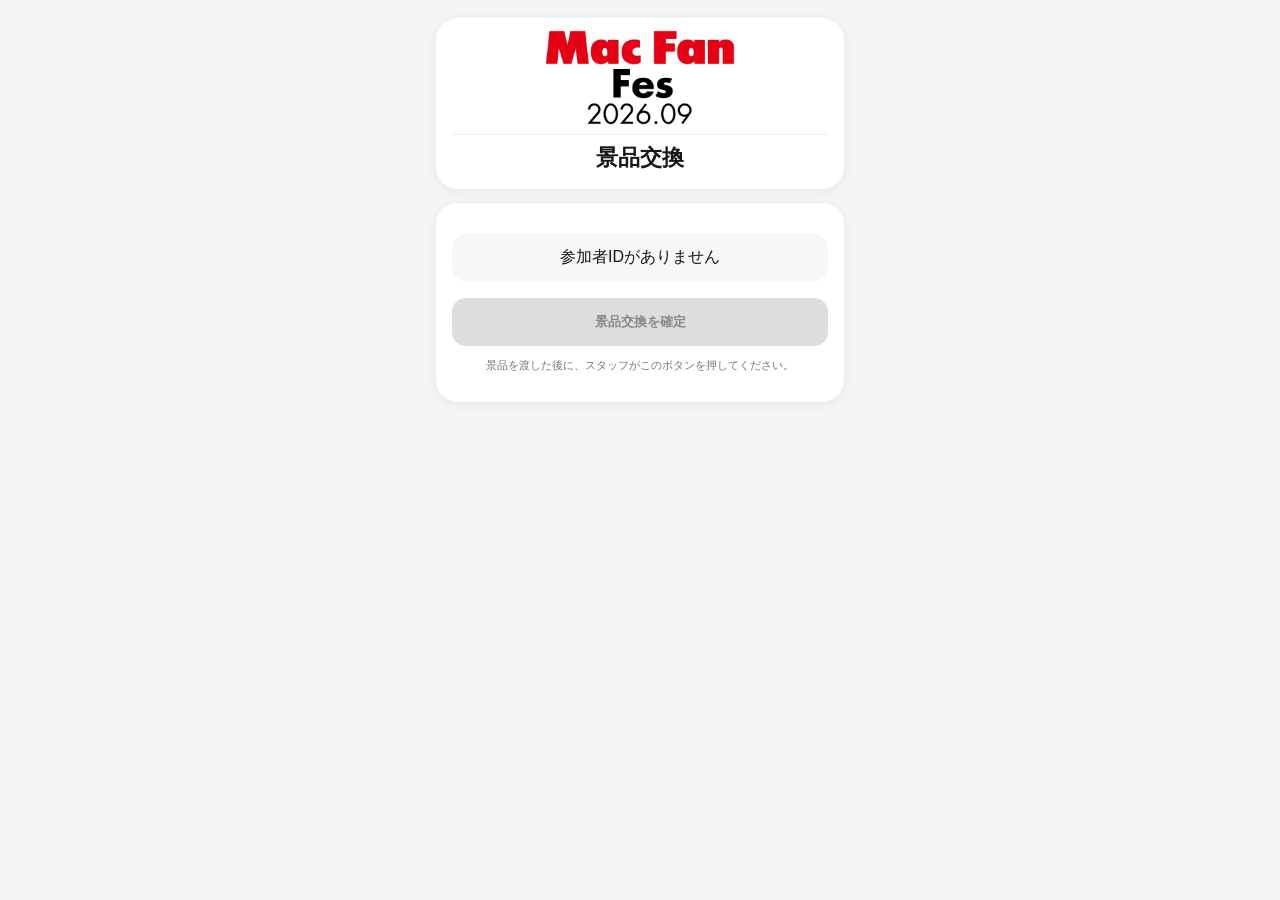
<file: public/staff.html>
<!doctype html><html lang="ja"><head><meta charset="utf-8"><meta name="viewport" content="width=device-width,initial-scale=1"><title>Mac Fan Fes 景品交換</title><link rel="stylesheet" href="style.css"></head><body><main class="wrap"><header class="hero"><img src="macfan-logo.jpg" alt="Mac Fan Fes 2026.09"><div class="rule"></div><h1>景品交換</h1></header><section class="card"><div id="staffState" class="status">確認中...</div><button id="exchangeBtn" class="staff-confirm" disabled>景品交換を確定</button><p class="staff-note">景品を渡した後に、スタッフがこのボタンを押してください。</p></section></main><div id="toast"></div><script src="staff.js"></script></body></html>
</file>
<file: public/style.css>
*{box-sizing:border-box}body{margin:0;background:#f5f5f7;color:#171717;font-family:-apple-system,BlinkMacSystemFont,"Segoe UI","Noto Sans JP",sans-serif}.wrap{max-width:440px;margin:auto;padding:18px 16px 36px}.hero,.card{background:#fff;border-radius:22px;padding:16px;margin-bottom:14px;box-shadow:0 2px 12px #00000010}.hero{text-align:center;padding-top:12px}.hero>img{display:block;width:190px;max-height:96px;object-fit:contain;margin:0 auto}.rule{height:1px;background:#eee;margin:9px 0 8px}.hero h1{font-size:22px;margin:0;font-weight:900}.hero p{font-size:13px;margin:4px 0 0;color:#555}.top{display:flex;justify-content:space-between;align-items:center}.top small{display:block;color:#aaa;font-size:10px}.top b{font:700 13px monospace}.top strong{background:#f3f3f3;border-radius:18px;padding:7px 12px}.grid{display:grid;grid-template-columns:repeat(3,1fr);gap:9px;margin-top:16px}.stamp{position:relative;aspect-ratio:1;border:1px dashed #d6d6d6;background:#fff;border-radius:16px;padding:9px;display:flex;align-items:center;justify-content:center}.stamp img{width:100%;height:100%;object-fit:contain}.stamp.got{border:2px solid #e60012;box-shadow:0 4px 10px #e6001218}.check{position:absolute;right:5px;top:5px;width:25px;height:25px;background:#e60012;color:#fff;border-radius:50%;display:grid;place-items:center;font-weight:900}.status{margin-top:16px;background:#f7f7f7;border-radius:16px;padding:14px;text-align:center}.status b{font-size:18px}.done{color:#07844c}.prize{margin-bottom:14px;padding:18px;border-radius:22px;color:#fff;background:linear-gradient(135deg,#d90012,#111)}.photo{height:120px;margin:14px 0;border:1px solid #ffffff55;background:#ffffff16;border-radius:16px;display:grid;place-items:center;font-size:13px}.prize h2{font-size:19px;margin:0}summary{font-weight:800;cursor:pointer}li{font-size:12px;margin:7px 0;line-height:1.5}.demo h2,.staff h2{font-size:15px;margin:0 0 10px}.buttons{display:grid;grid-template-columns:repeat(3,1fr);gap:7px}.buttons button,.staff button{border:1px solid #ddd;background:#fff;border-radius:13px;padding:10px 5px;font-size:11px;font-weight:700}.staff button{width:100%;background:#000;color:#fff;border:0}.staff button:disabled{background:#ddd}.reset{display:block;margin:18px auto;border:0;background:none;color:#999}.foot{text-align:center;color:#aaa;font-size:10px}#toast{display:none;position:fixed;bottom:18px;left:50%;transform:translateX(-50%);width:calc(100% - 32px);max-width:400px;background:#000;color:#fff;padding:13px;border-radius:16px;text-align:center;font-weight:700}.photo img{max-width:100%;max-height:100%;object-fit:contain;display:block}
/* Mobile stability refinements */
.wrap{width:100%;overflow-x:hidden;padding-bottom:calc(88px + env(safe-area-inset-bottom))}
.card{min-width:0}
.grid{width:100%;grid-template-columns:repeat(3,minmax(0,1fr));gap:7px}
.stamp{min-width:0;width:100%;padding:7px;overflow:visible}
.stamp img{max-width:100%;max-height:100%;object-fit:contain}
.check{right:4px;top:4px;width:22px;height:22px;font-size:14px}
.stamp:nth-child(3) img{transform:scale(.92)}
.stamp:nth-child(6) img{transform:scale(.94)}
.status{position:relative;z-index:1;margin-top:14px}
@media(max-width:390px){
 .wrap{padding-left:10px;padding-right:10px}
 .hero,.card{border-radius:18px}
 .card{padding:13px}
 .grid{gap:6px;margin-top:13px}
 .stamp{padding:6px;border-radius:14px}
 .check{right:3px;top:3px;width:20px;height:20px;font-size:13px}
 .top strong{padding:6px 10px;font-size:13px}
 .status{padding:12px 8px}
 .status b{font-size:16px}
}
@media(max-width:340px){
 .wrap{padding-left:7px;padding-right:7px}
 .card{padding:10px}
 .grid{gap:4px}
 .stamp{padding:5px;border-radius:12px}
 .check{width:18px;height:18px;font-size:12px}
}

/* v4.9: Melt Interface slightly larger only */
.privacy{text-align:center;color:#999;font-size:10px;margin:12px 0 90px}.exchange-link{display:inline-block;margin-top:12px;background:#000;color:#fff;text-decoration:none;padding:12px 16px;border-radius:14px;font-weight:800}.staff-confirm{display:block;width:100%;margin-top:16px;border:0;border-radius:14px;padding:15px;background:#000;color:#fff;font-weight:800}.staff-confirm:disabled{background:#ddd;color:#888}.staff-note{font-size:11px;color:#777;line-height:1.6;text-align:center}

/* v5.4 mobile stamp geometry fix */
.grid{align-items:stretch}
.grid .stamp{box-sizing:border-box;aspect-ratio:1/1;width:100%;min-width:0;height:auto;min-height:0;overflow:hidden;padding:7px}
.grid .stamp img{display:block;width:100%;height:100%;max-width:100%;max-height:100%;object-fit:contain;transform:none}
/* Melt: frame remains identical; only the logo content is reduced inside the same square. */
.grid .stamp:nth-child(8) img{width:82%;height:82%;margin:auto}
@media(max-width:390px){.grid .stamp{padding:6px}.grid .stamp:nth-child(8) img{width:80%;height:80%}}
@media(max-width:340px){.grid .stamp{padding:5px}.grid .stamp:nth-child(8) img{width:78%;height:78%}}

/* v5.5 Complete Prize: dark navy background */
.prize{background:linear-gradient(135deg,#07182d 0%,#0b2748 55%,#06111f 100%)}
</file>
